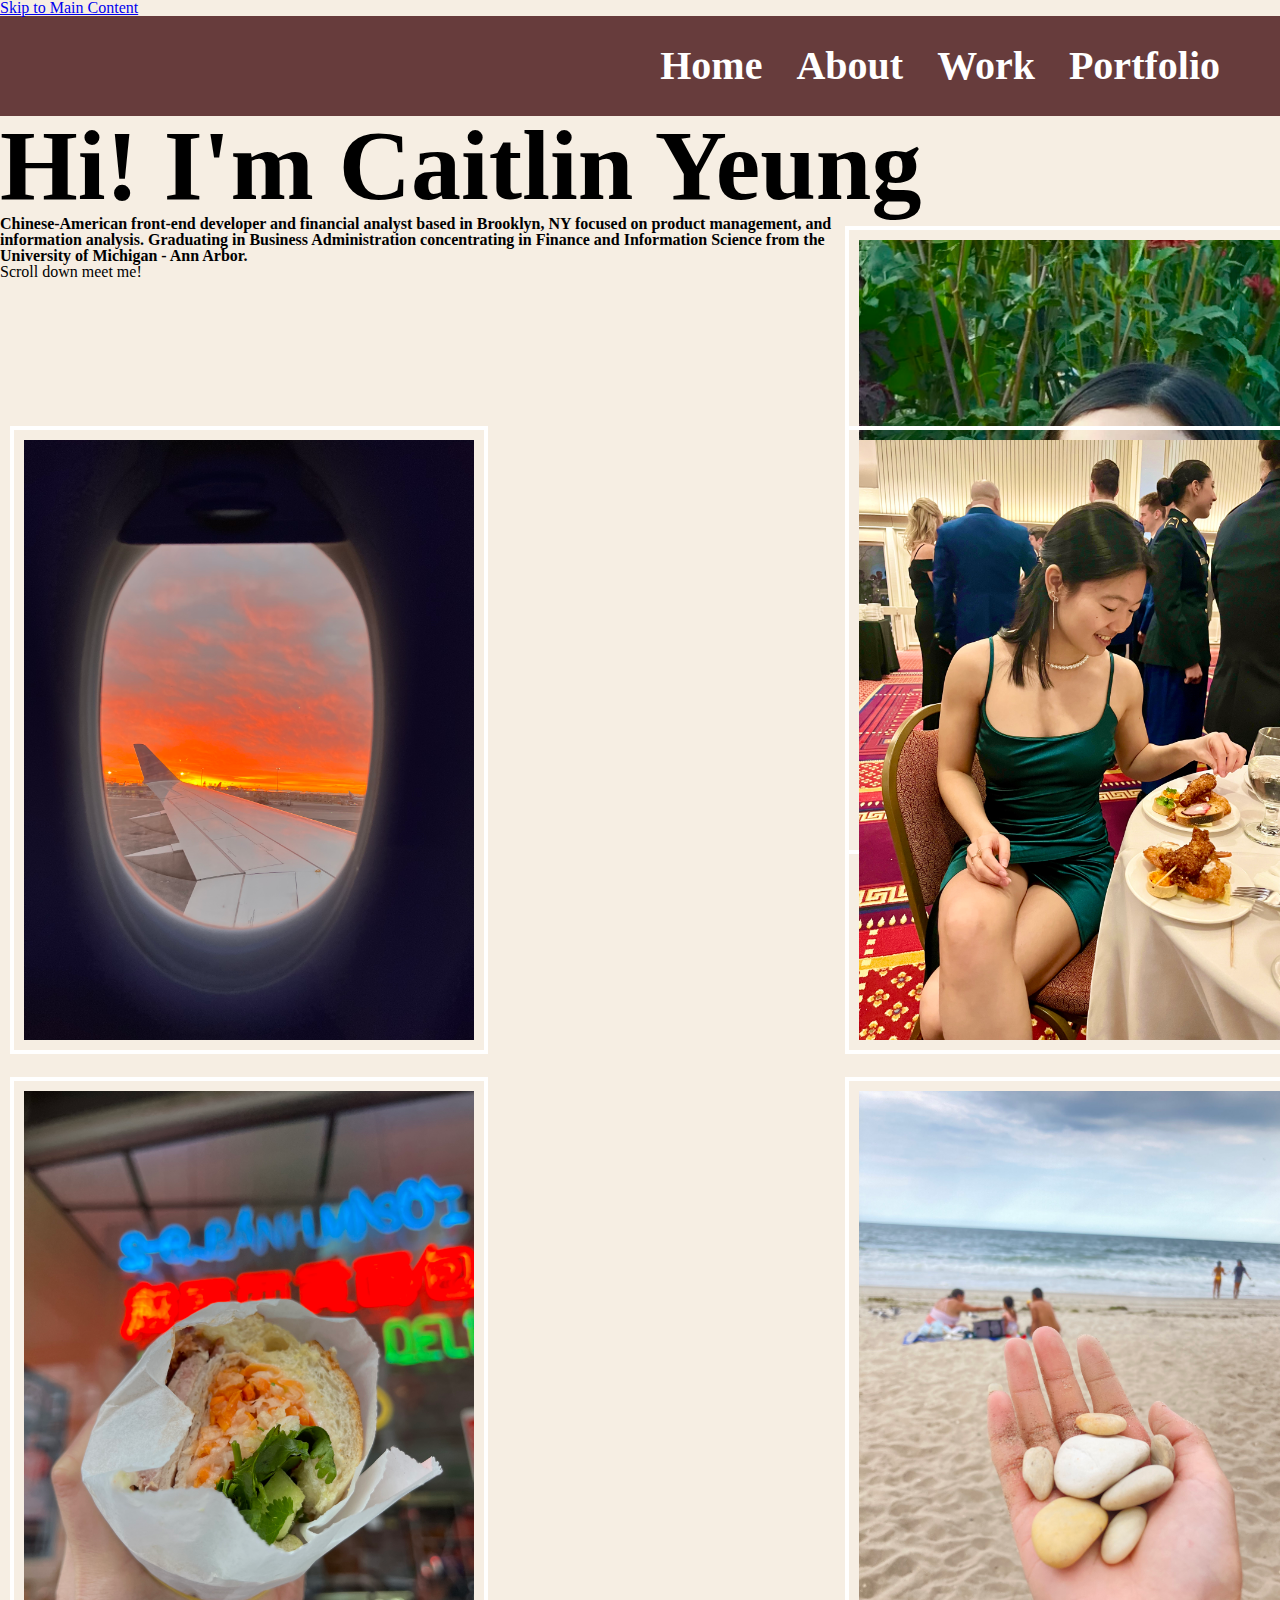
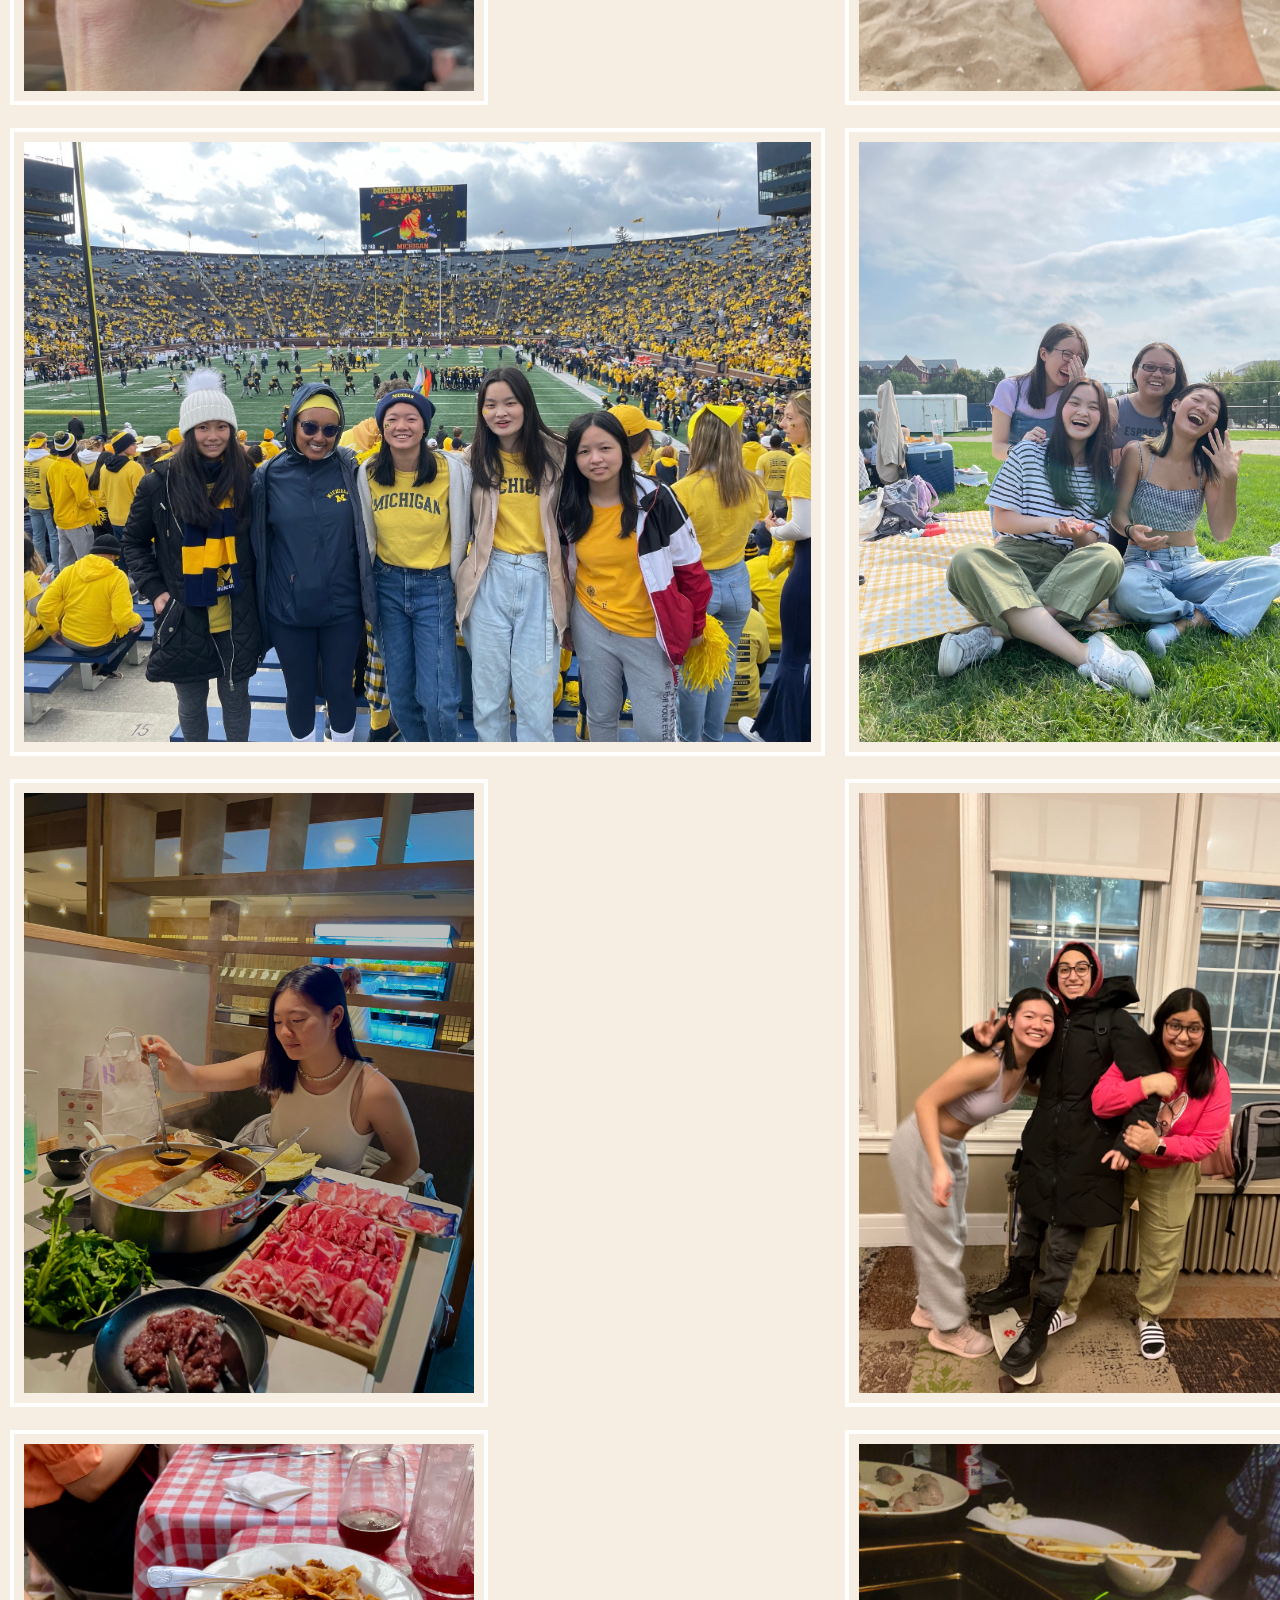
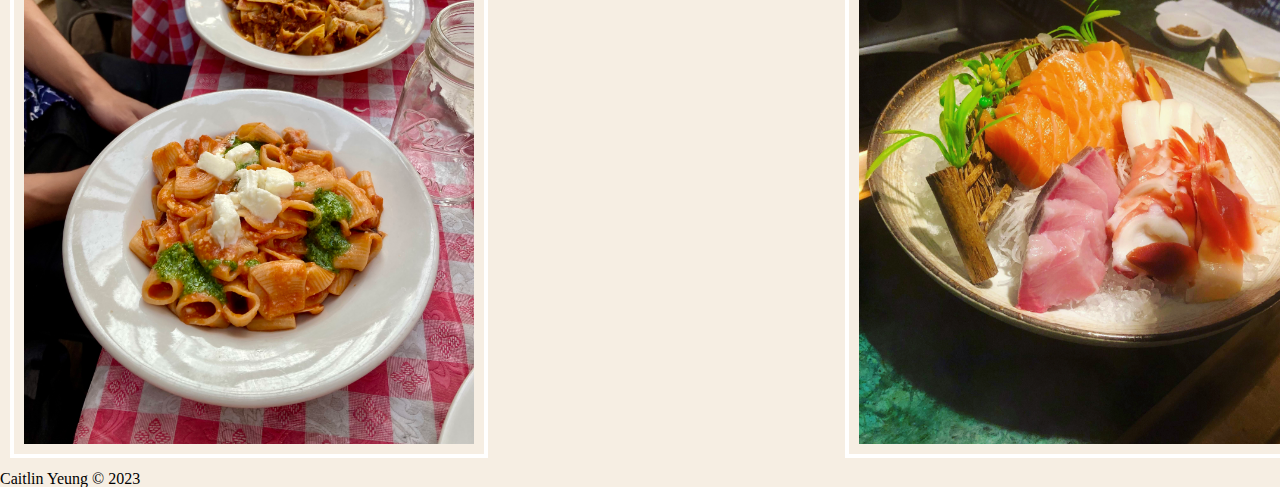
<file: index.html>
<!DOCTYPE html>
<html lang="en">
<head>
    <meta charset="UTF-8">
    <meta http-equiv="X-UA-Compatible" content="IE=edge">
    <meta name="viewport" content="width=device-width, initial-scale=1.0">
    <link rel="stylesheet" type="text/css" href="css/html5reset.css">
    <link rel="stylesheet" type="text/css" href="css/index_style.css">

    <title>About Page</title>
</head>
<body>

    <header>
        <div class="skip"> <a href="#main">Skip to Main Content</a></div>
      <nav>
          <ul>
            <li><a href = "home.html">Home</a></li>
            <li class="active"><a href="index.html">About</a></li>
            <li><a href="work.html">Work</a></li>
            <li><a href="portfolio.html">Portfolio</a></li>
          </ul>
      </nav> 
      <h1> Hi! I'm Caitlin Yeung</h1>
    </header>
    <main class = "container" id = "main">
        <div class = overview>
            <h2> Chinese-American front-end developer and financial analyst based in Brooklyn, NY focused on product management, and information analysis. Graduating in Business Administration concentrating in Finance and Information Science from the University of Michigan - Ann Arbor. </h2> 
            <p> Scroll down meet me!</p>
        </div>

        <div class="overview-image" id = "about">
            <img src = "images/index/Headshot.jpg" alt = "Picture of Me">
        </div>
    
        <div class="airplane-image"> 
            <img src = "images/index/Airplane.jpg" alt = "Airplane Window">
        </div>

        <div class="ball-image"> 
            <img src = "images/index/Ball.jpg"  alt = "Eating at Military Ball in Boston">
        </div>

        <div class="banhmi-image"> 
            <img src = "images/index/BanhMi.jpg"  alt = "Best BanhMi in NYC Chinatown">
        </div>
    
        <div class="beach-image"> 
            <img src = "images/index/Beach.jpg"  alt = "Seashells and Rocks at the Beach">
        </div>

        <div class="football-image"> 
            <img src = "images/index/FootballGame.jpg"  alt = "Football Game with Friends">
        </div>

        <div class="friends-image"> 
            <img src = "images/index/Friends.jpg"  alt = "Picnic with Friends">
        </div>
        
        <div class="hotpot-image"> 
            <img src = "images/index/Hotpot.jpg"  alt = "Me Eating HotPot in Flushing, NY">
        </div>
        
        <div class="morefriends-image"> 
            <img src = "images/index/MoreFriends.jpg"  alt = "My Friends Laughing">
        </div>

        <div class="pasta-image"> 
            <img src = "images/index/Pasta.jpg"  alt = "Pasta in Lower Manhattan">
        </div>

        <div class="sushi-image"> 
            <img src = "images/index/Sushi.jpg"  alt = "Sashimi">
        </div>

    </main>
	<footer>
		<p>Caitlin Yeung &copy; 2023</p>
	</footer>
</body>
</html>
</file>
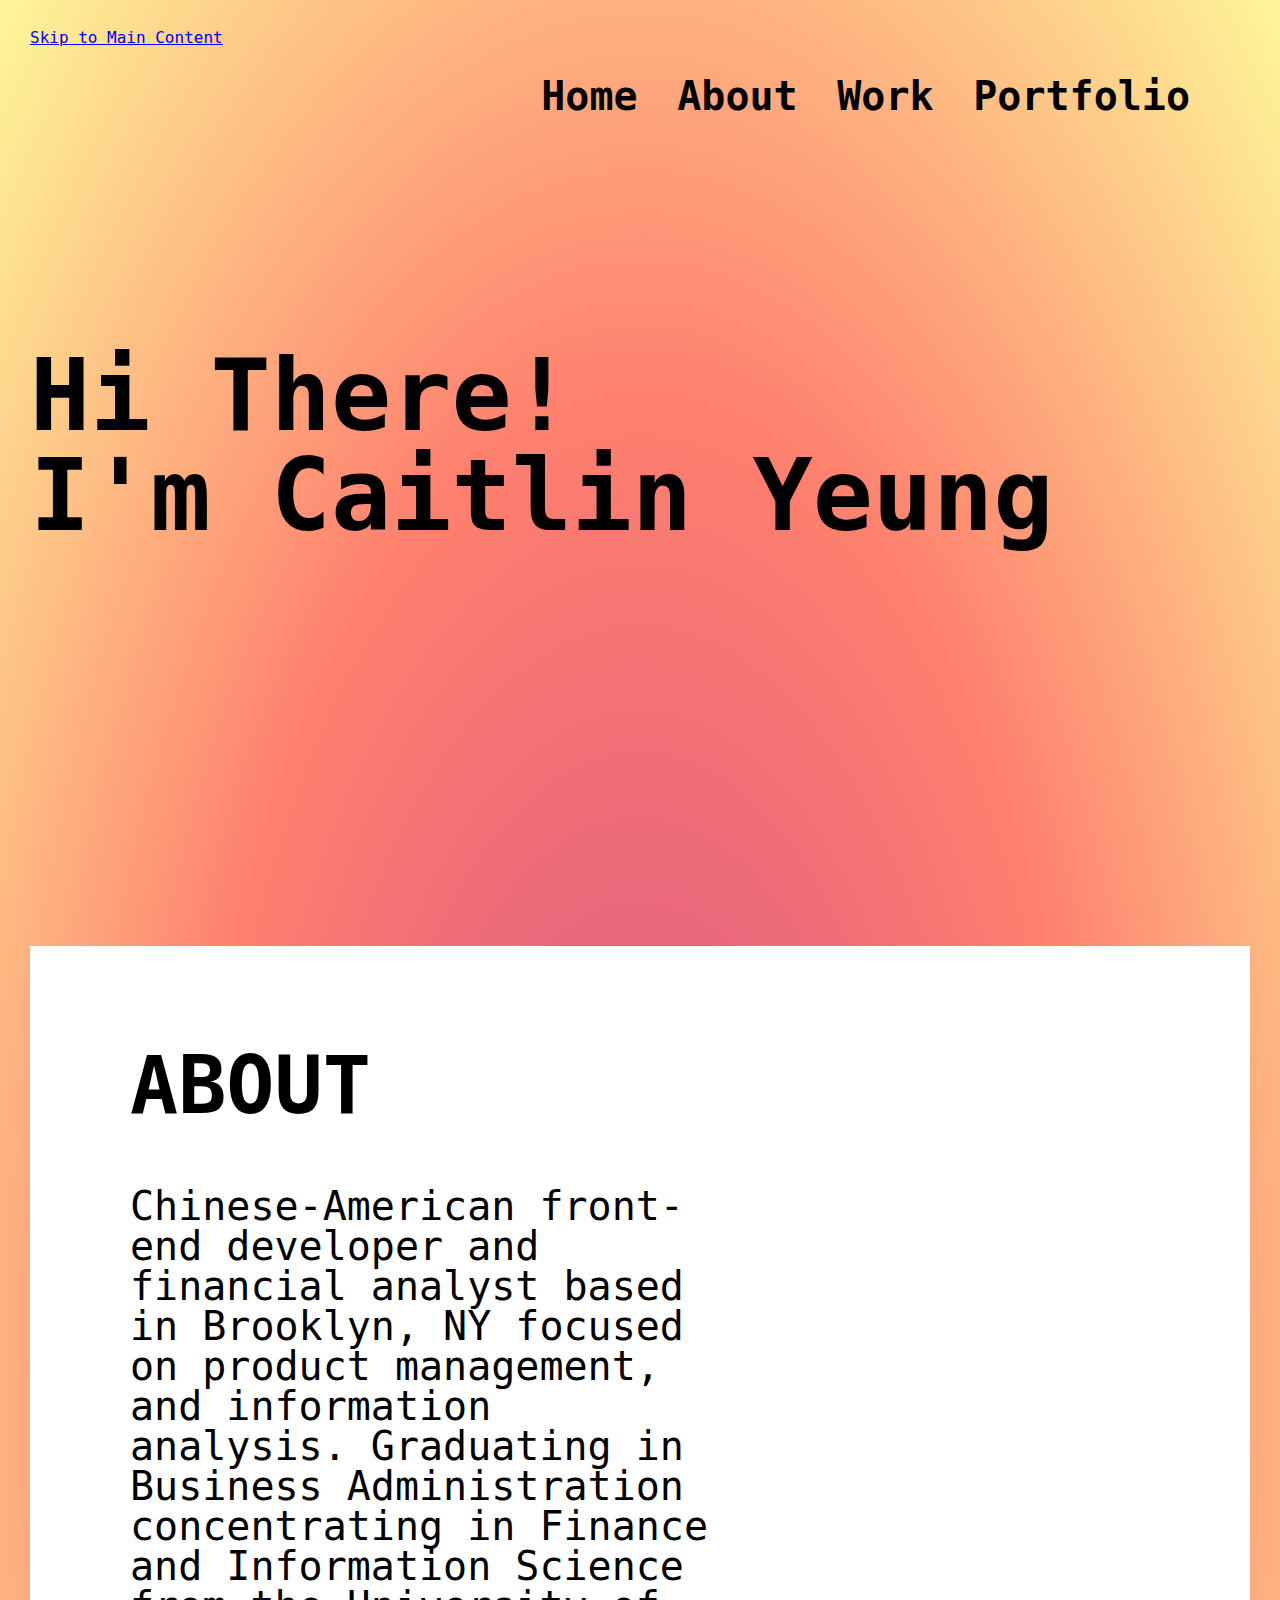
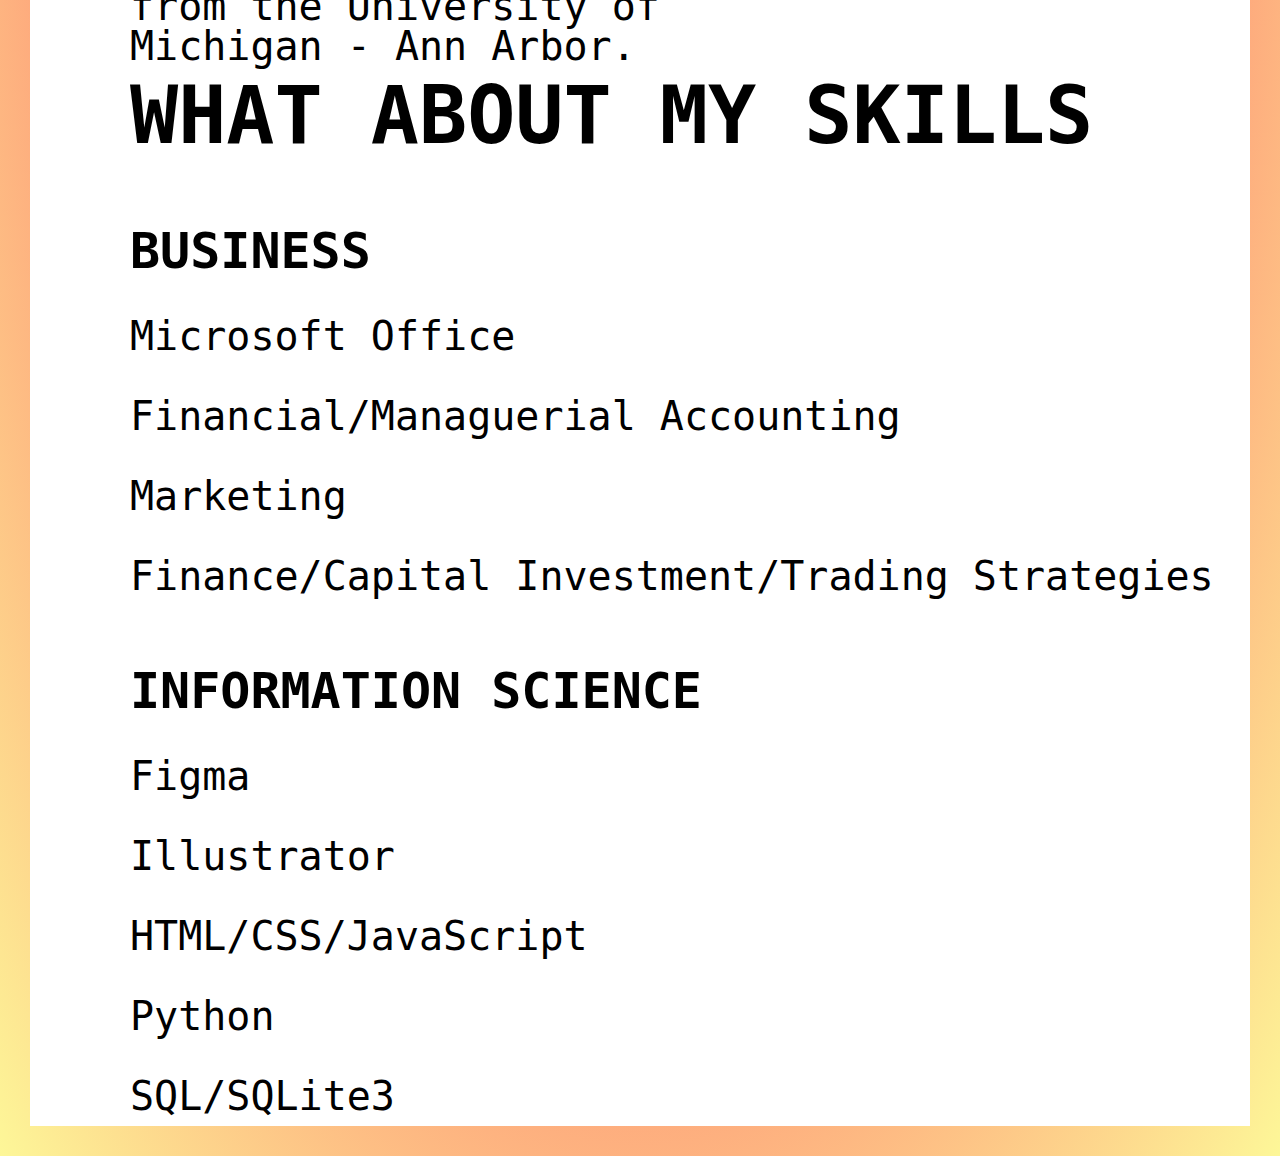
<file: home.html>
<!DOCTYPE html>
<html lang="en">
<head>
    <meta charset="UTF-8">
    <meta http-equiv="X-UA-Compatible" content="IE=edge">
    <meta name="viewport" content="width=device-width, initial-scale=1.0">
    <link rel="stylesheet" type="text/css" href="css/html5reset.css">
    <link rel="stylesheet" type="text/css" href="css/style.css">
    <title>Home Page</title>

</head>
<body>
    <header>
        <div class="skip"> <a href="#main">Skip to Main Content</a></div>
      <nav>
          <ul>
            <li class="active"><a href = "home.html">Home</a></li>
            <li><a href="index.html">About</a></li>
            <li><a href="work.html">Work</a></li>
            <li><a href="portfolio.html">Portfolio</a></li>
          </ul>
      </nav> 
    </header>

    <div class = "background-text-block">
        <h1>Hi There! <br> I'm Caitlin Yeung</h1>
    </div>
    
    <main class = "container" id = "main">
        <div class = overview>
            <h2> About</h2>
            <h3> Chinese-American front-end developer and financial analyst based in Brooklyn, NY focused on product management, and information analysis. Graduating in Business Administration concentrating in Finance and Information Science from the University of Michigan - Ann Arbor. </h3> 
        </div>

        <div class = "overview-text-block">
            <h2> What About My Skills</h2>
            <h3>Business</h3>
            <h4> Microsoft Office</h4>
            <h4> Financial/Managuerial Accounting</h4>
            <h4> Marketing</h4>
            <h4> Finance/Capital Investment/Trading Strategies</h4>

            <h3>Information Science</h3>
            <h4> Figma</h4>
            <h4> Illustrator</h4>
            <h4> HTML/CSS/JavaScript</h4>
            <h4> Python</h4>
            <h4> SQL/SQLite3</h4>

        </div>
    
        <!-- <div class="overview-image" id = "about">
            <img src = "images/index/Headshot.jpg" alt = "Picture of Me">
        </div>

        <div class="headshot-image" id = "about">
            <img src = "images/index/Headshot.jpg" alt = "Picture of Me">
        </div> -->
    </main>

</body>



</html>
</file>
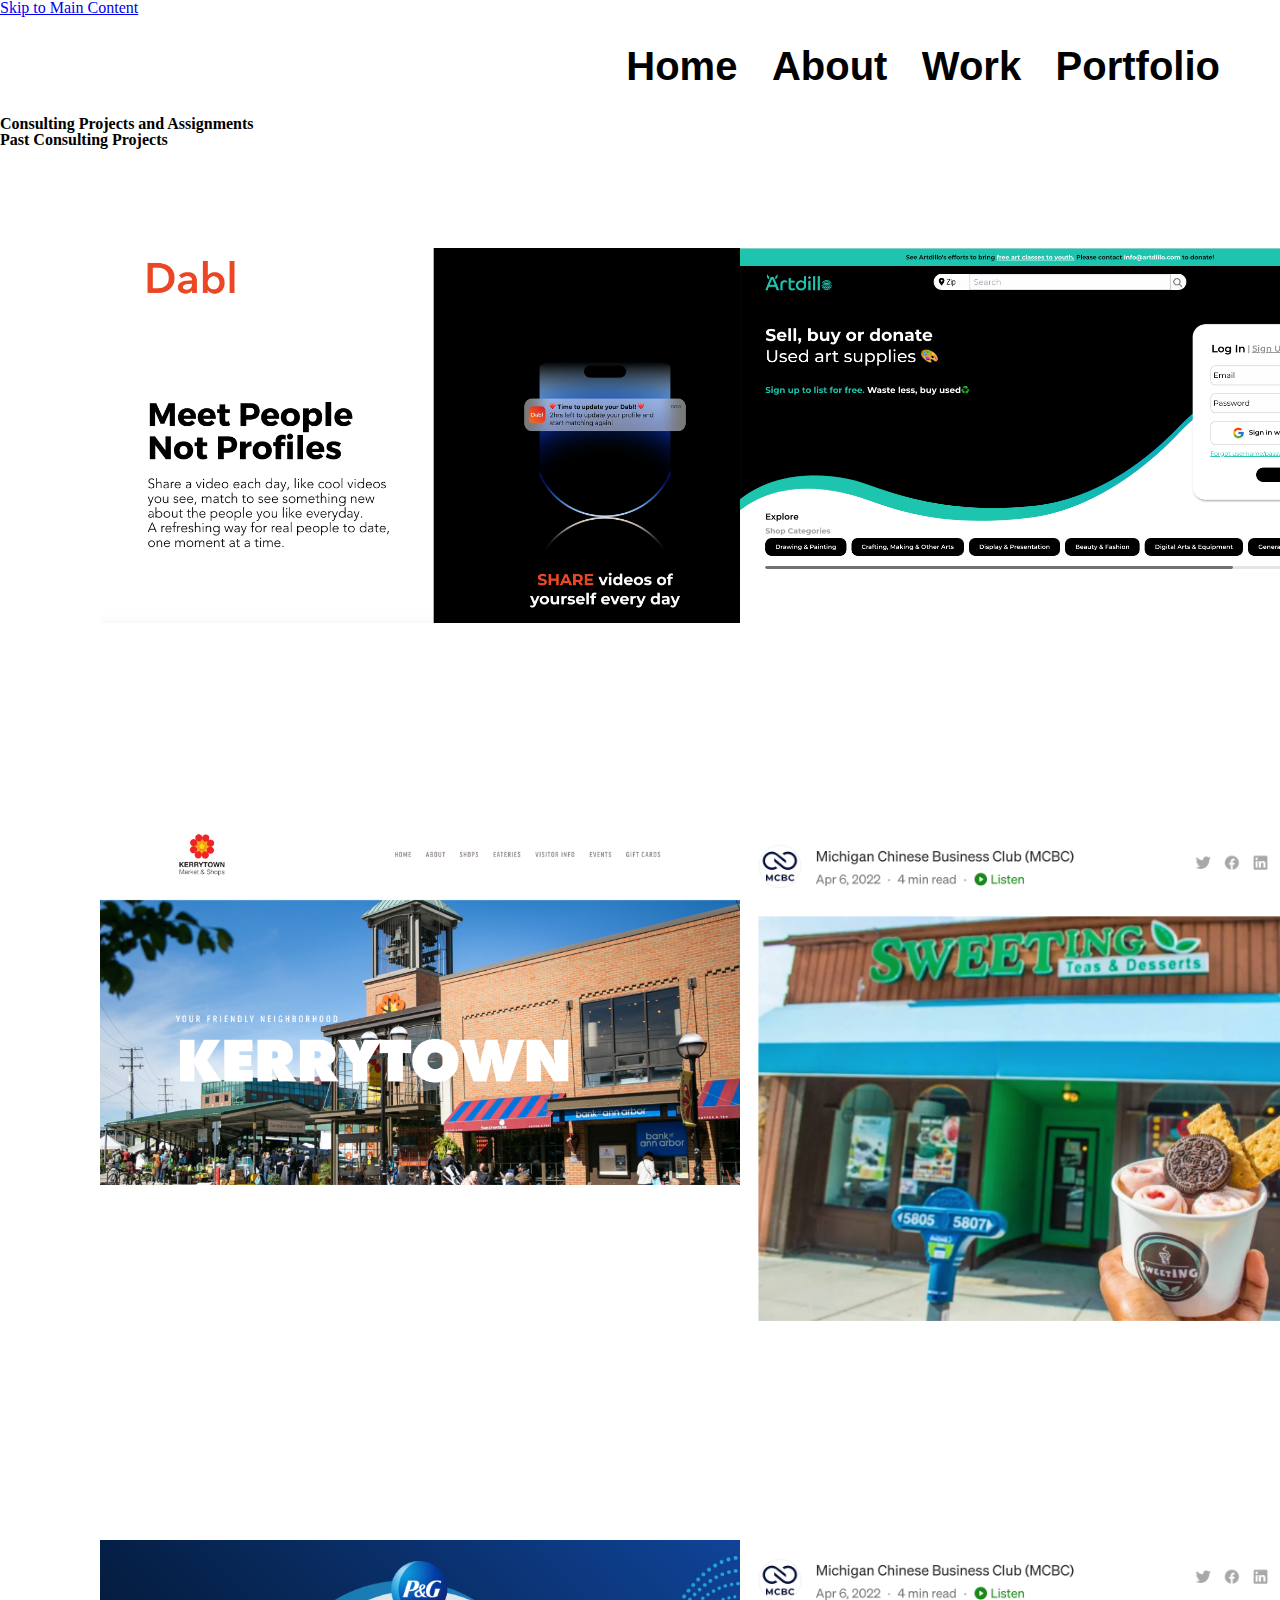
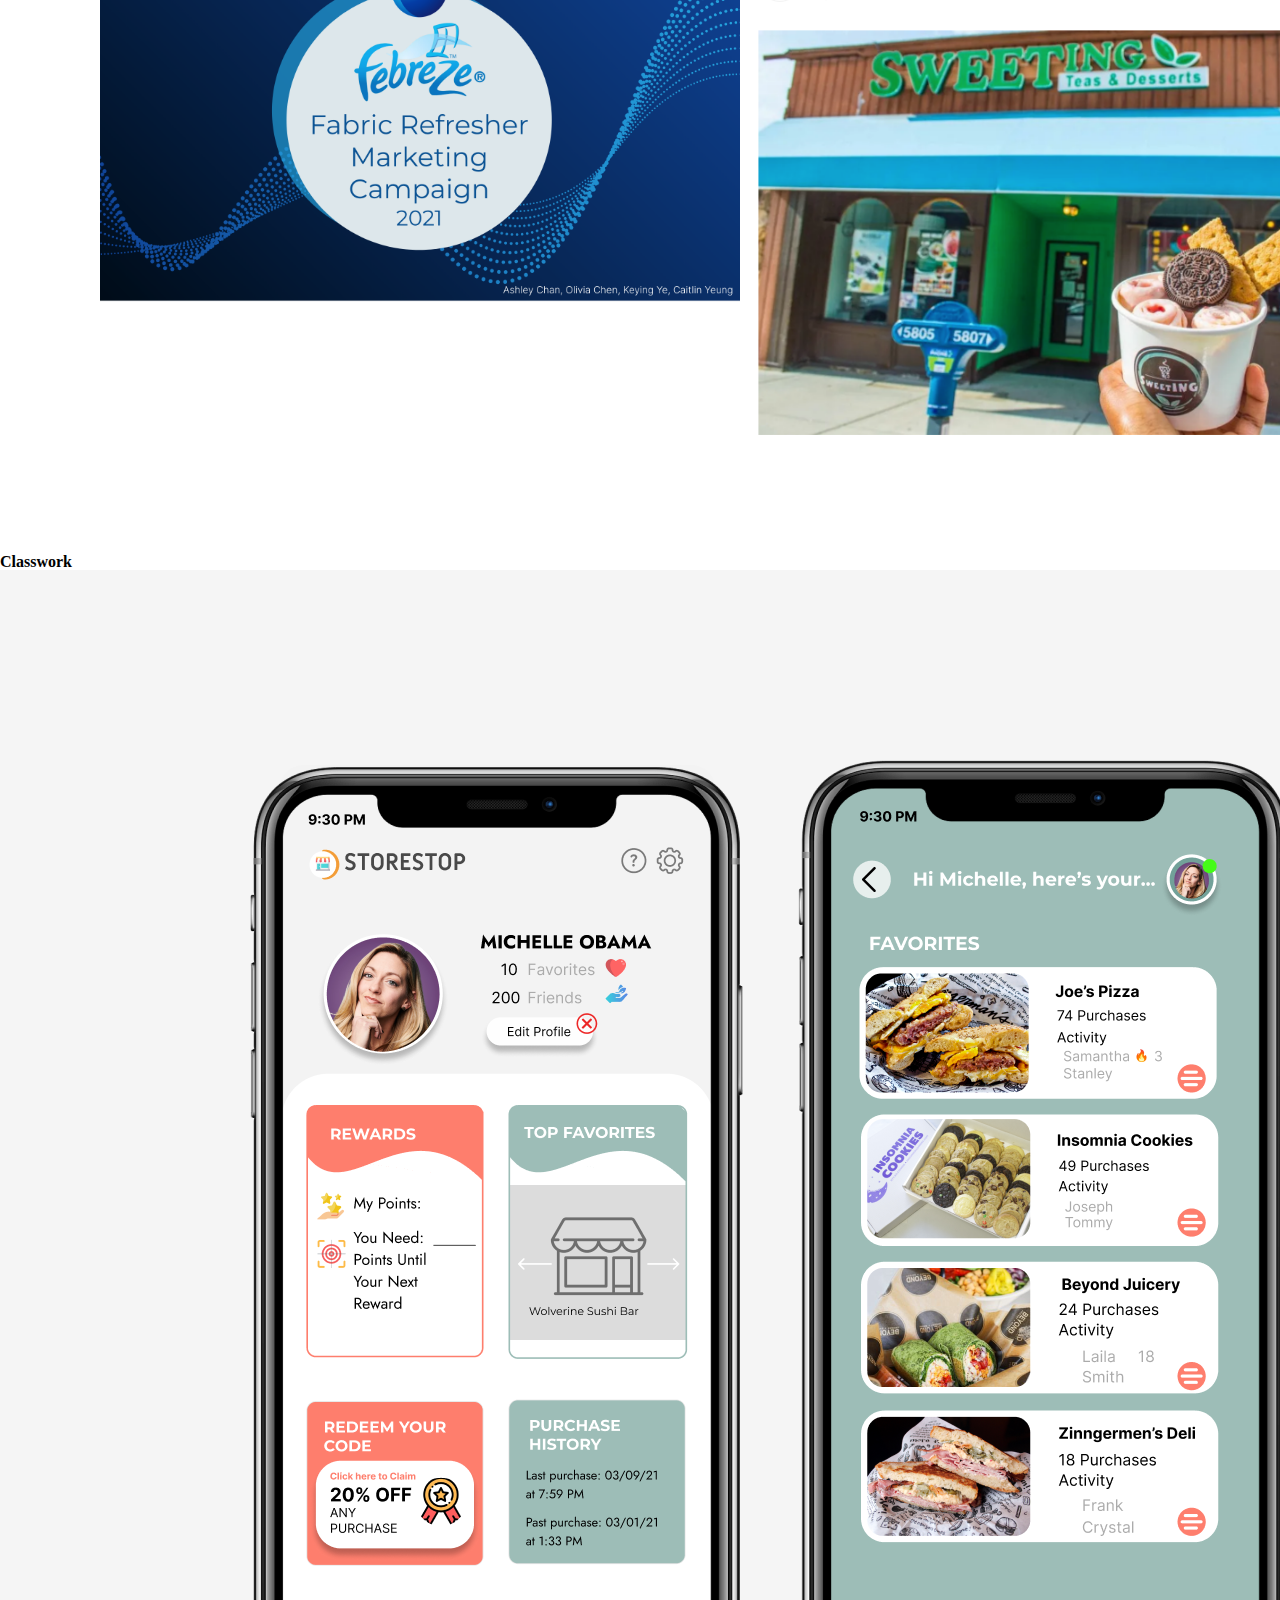
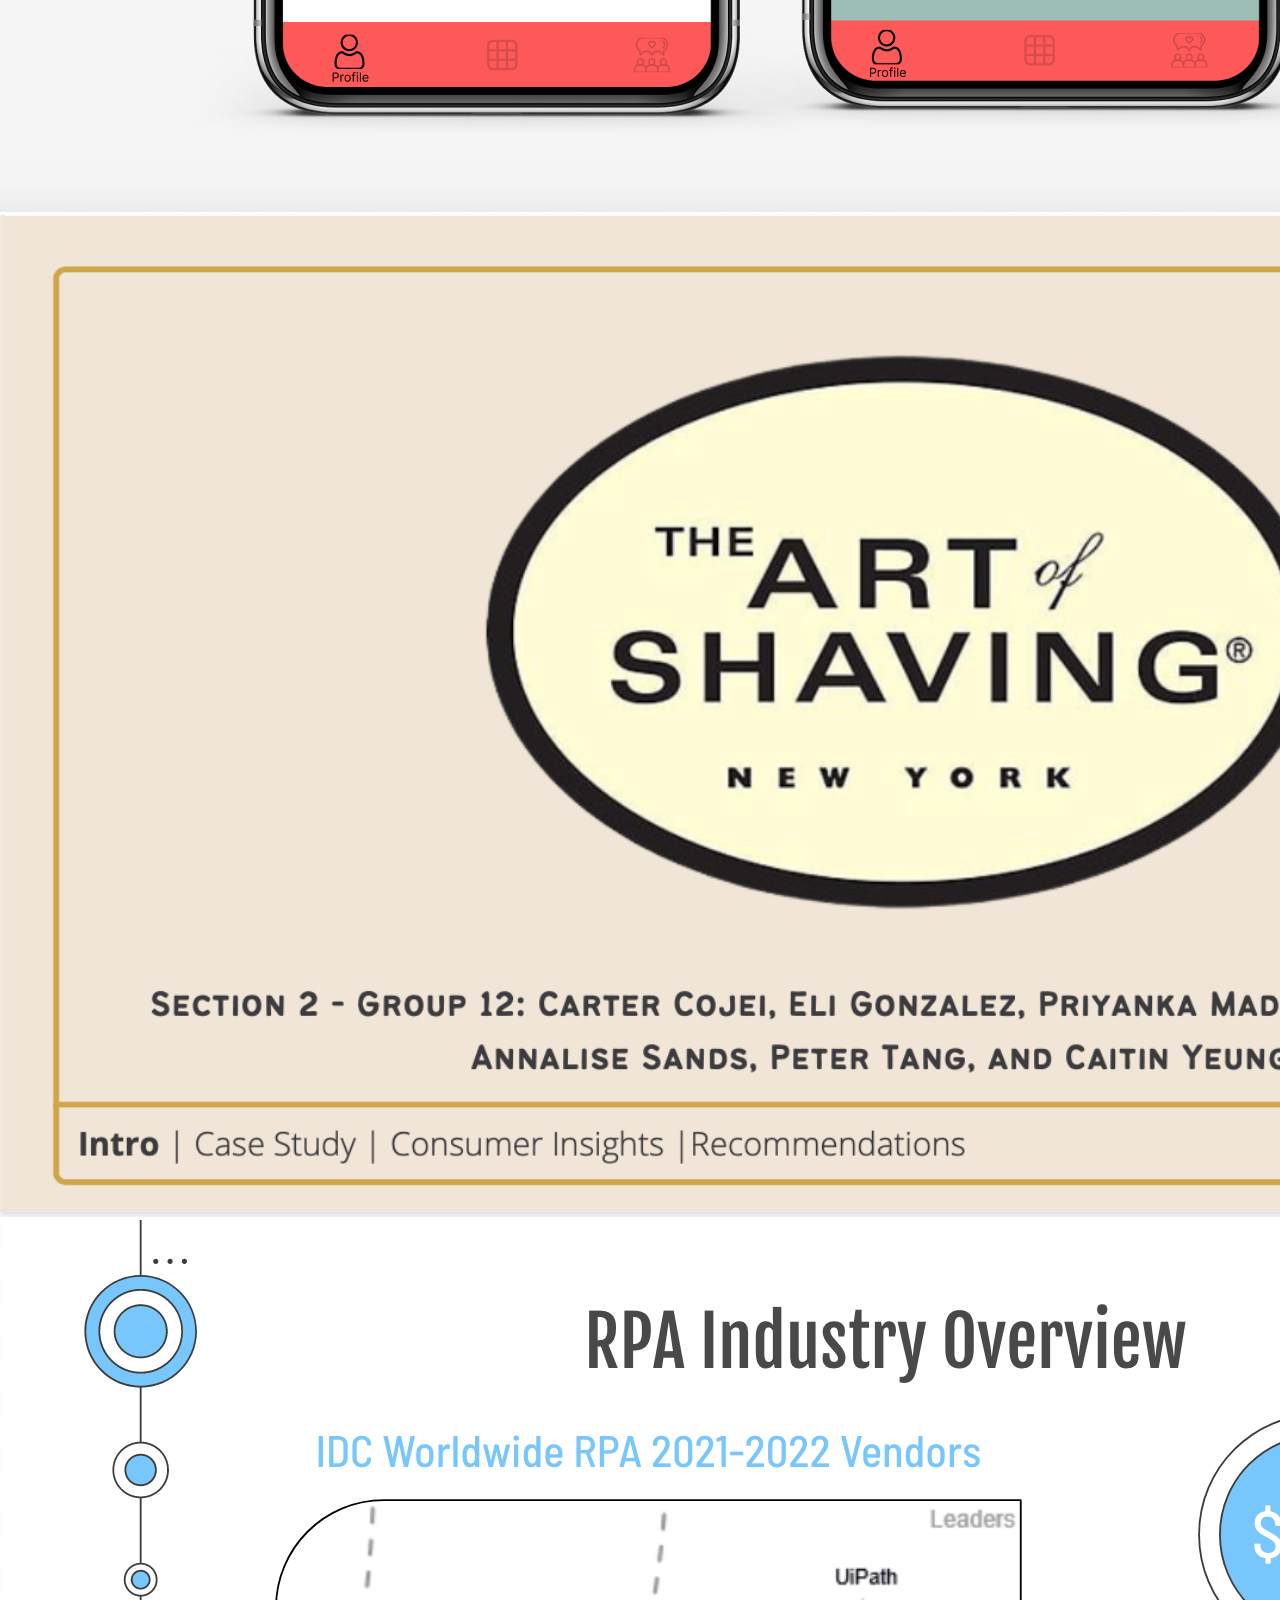
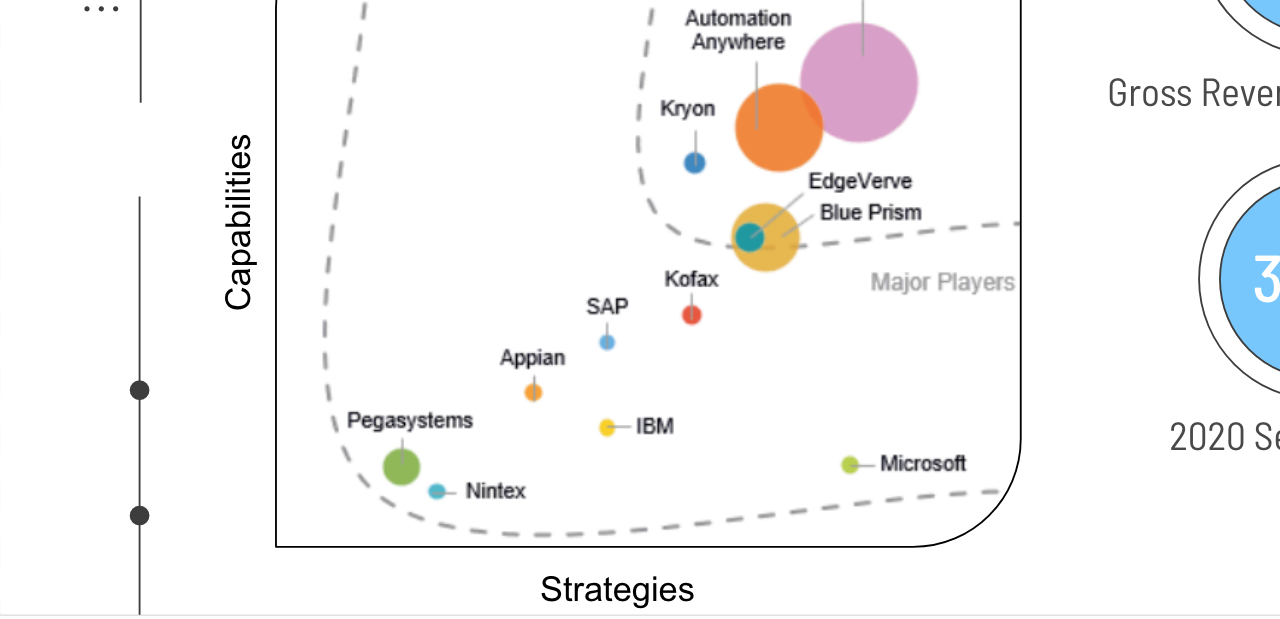
<file: work.html>
<!DOCTYPE html>
<html lang="en">
<head>
    <meta charset="UTF-8">
    <meta http-equiv="X-UA-Compatible" content="IE=edge">
    <meta name="viewport" content="width=device-width, initial-scale=1.0">
    <link rel="stylesheet" type="text/css" href="css/html5reset.css">
    <link rel="stylesheet" type="text/css" href="css/work_style.css">

    <title>Work Page</title>
</head>
<body>
    <header>
        <div class="skip"> <a href="#main">Skip to Main Content</a></div>
      <nav>
          <ul>
            <li><a href = "home.html">Home</a></li>
            <li><a href="index.html">About</a></li>
            <li class = "active"><a href="work.html">Work</a></li>
            <li><a href="portfolio.html">Portfolio</a></li>
          </ul>
      </nav>
      <h1>Consulting Projects and Assignments</h1>
    </header>
      <h2> Past Consulting Projects </h2> 
    <main class = "container1" id = "main">
    
      <div class="dabl-image">
          <img src = "images/work/Dabl.png" alt = "Dabl">
      </div>

      <div class="artdillo-image">
        <img src = "images/work/Artdillo.png" alt = "Artdillo">
      </div>

      <div class="kerrytown-image">
        <img src = "images/work/Kerrytown Market.png" alt = "Kerrytown">
      </div>

      <div class="sweeting-image">
        <img src = "images/work/Sweeting.png" alt = "Sweeting">
      </div>

      <div class="p&g-image">
        <img src = "images/work/P&G case competition.png" alt = "P&G Febreeze Case Competition">
      </div>

      <div class="QuantEdge-image">
        <img src = "images/work/Sweeting.png" alt = "Sweeting">
      </div>

    </main>
    <h2> Classwork </h2> 
    <main class = "container2" id = "main">

      <div class="storestop-image">
        <img src = "images/work/StoreStop.png" alt = "StoreStop">
      </div>

      <div class="art-of-shaving-image">
        <img src = "images/work/ArtofShaving.png" alt = "Art of Shaving">
      </div>

      <div class="rpa-image">
        <img src = "images/work/RPA Industry.png" alt = "RPA Image">
      </div>
    </main>

</body>
</html>
</file>
<file: css/index_style.css>
/* This page will use grid*/
/* 
@font-face{
    font-family: 'Source Sans Pro';
    src: url('')
} */


body {
    background-color:  #F6EEE3;
}

h1 {
    font-size: 100px;
}

nav {
    background-color: rgb(103, 60, 60);
    padding: 30px;
    text-align: right;
}

nav li{
    display: inline;
    padding-right: 30px;
    font-size: 40px;
}

nav a{ 
    color: white; 
    font-weight: bold;
    text-decoration: none;
}

.container{
    display: grid;
    grid-template-columns: auto auto;
    grid-template-rows: 200px;
}

img{
    height: 600px;
    border: 4px solid white; 
    padding: 10px;
    margin: 10px;
}
</file>
<file: css/style.css>
html {
    background-image: radial-gradient( #D75286,#FE806E, #FDF798);
}

body{
    font-family: DejaVu Sans Mono, sans-serif, helvetica;
    margin: 30px;
}

nav {
    padding: 30px;
    text-align: right;
}

nav li{
    display: inline;
    padding-right: 30px;
    font-size: 40px;
}

nav a{ 
    color: black; 
    font-weight: bold;
    text-decoration: none;
}

.active a{ 
    text-align: left;
}

.background-text-block{
    display: grid; 
    grid-template-columns: auto auto auto auto auto ;
    grid-template-rows: repeat(8, 100px);
}

.background-text-block h1{
    grid-column: 1/span 1;
    grid-row: 3/4;
    color: black;
    font-size: 100px;
    text-align: left;
}

.background-text-block h2{
    grid-column: 1/span 1;
    grid-row: 4/5;
    color: black;
    font-size: 100px;
    text-align: right;
}

.container{
    background-color: white;
}

.overview{
    display:grid; 
    grid-template-columns: auto repeat(5, 100px);
    grid-template-rows:  1fr repeat(7, 60px);;
}

h2{ 
    font-size: 80px;
    grid-column: 1/span 1;
    text-transform: uppercase;
    padding: 80px 20px 10px 80px; 
    margin: 20px;
    text-align: left;

}

.overview h3{ 
    font-size: 40px; 
    grid-column: 1;
    padding: 10px 10px 10px 80px;
    margin: 20px;
    font-weight: 100;
}

.overview-text-block h2 > * { 
    padding: 10px; 
    margin: 20px;
}

.overview img{ 
    grid-column: 2/span 1;
}

.overview-text-block h3{ 
    font-size: 50px;
    margin: 20px;
    text-transform: uppercase;
    padding: 40px 10px 10px 80px;
}

h4{
    padding: 10px 10px 10px 80px;
    margin: 20px; 
    font-weight: 200;
    font-size: 40px;
}
</file>
<file: css/work_style.css>
.container1 { 
    display: grid;
    grid-template-columns: auto auto;
}

.container1 img{
    width: 100%;
    padding: 100px 100px;

}

nav {
    padding: 30px;
    text-align: right;
    font-family: Verdana, Geneva, Tahoma, sans-serif;
}

nav li{
    display: inline;
    padding-right: 30px;
    font-size: 40px;
}

nav a{ 
    color: black; 
    font-weight: bold;
    text-decoration: none;
}
</file>
